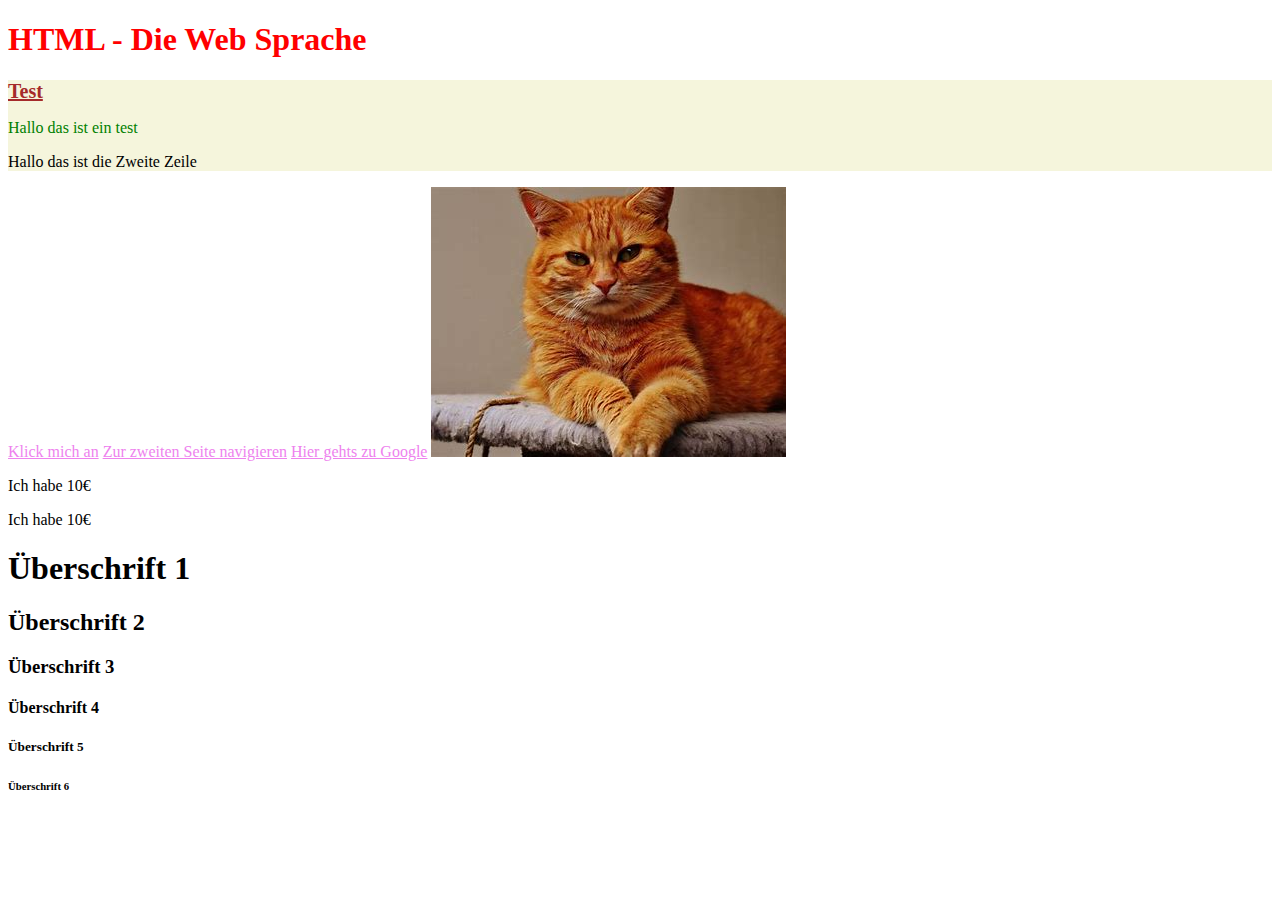
<file: index.html>
<!DOCTYPE html>
<html lang="de">
    <head>
        <meta charset="UTF-8">
        <meta name="viewport" content="width=device-width, initial-scale=1.0">
        <link href="style.css" rel="stylesheet">
        <title>HTML-CSS-RWD</title>
    </head>
    <body>
        

        <h1 class="ueberschrift">HTML - Die Web Sprache </h1>

        <!-- 3 Container, 3 Überschriften (Motivation, Über mich, Ziel vom Kurs) -->
        <div id="main-container">
            <h1 id="headline">Test</h1>
            <p id="test">Hallo das ist ein test</p>
            <p>Hallo das ist die Zweite Zeile</p>
        </div>

        <a href="https://ppedv.de">Klick mich an</a>
        <a href="zweite.html">Zur zweiten Seite navigieren</a>
        <a href="https://www.google.de">Hier gehts zu Google</a>
        <!-- Bild hinzufügen -->
        <img src="Katze.jpg">

        <p>Ich habe 10&euro;</p>
        <p>Ich habe 10€</p>

        <h1>Überschrift 1</h1>
        <h2>Überschrift 2</h2>
        <h3>Überschrift 3</h3>
        <h4>Überschrift 4</h4>
        <h5>Überschrift 5</h5>
        <h6>Überschrift 6</h6>

    </body>
</html>
</file>
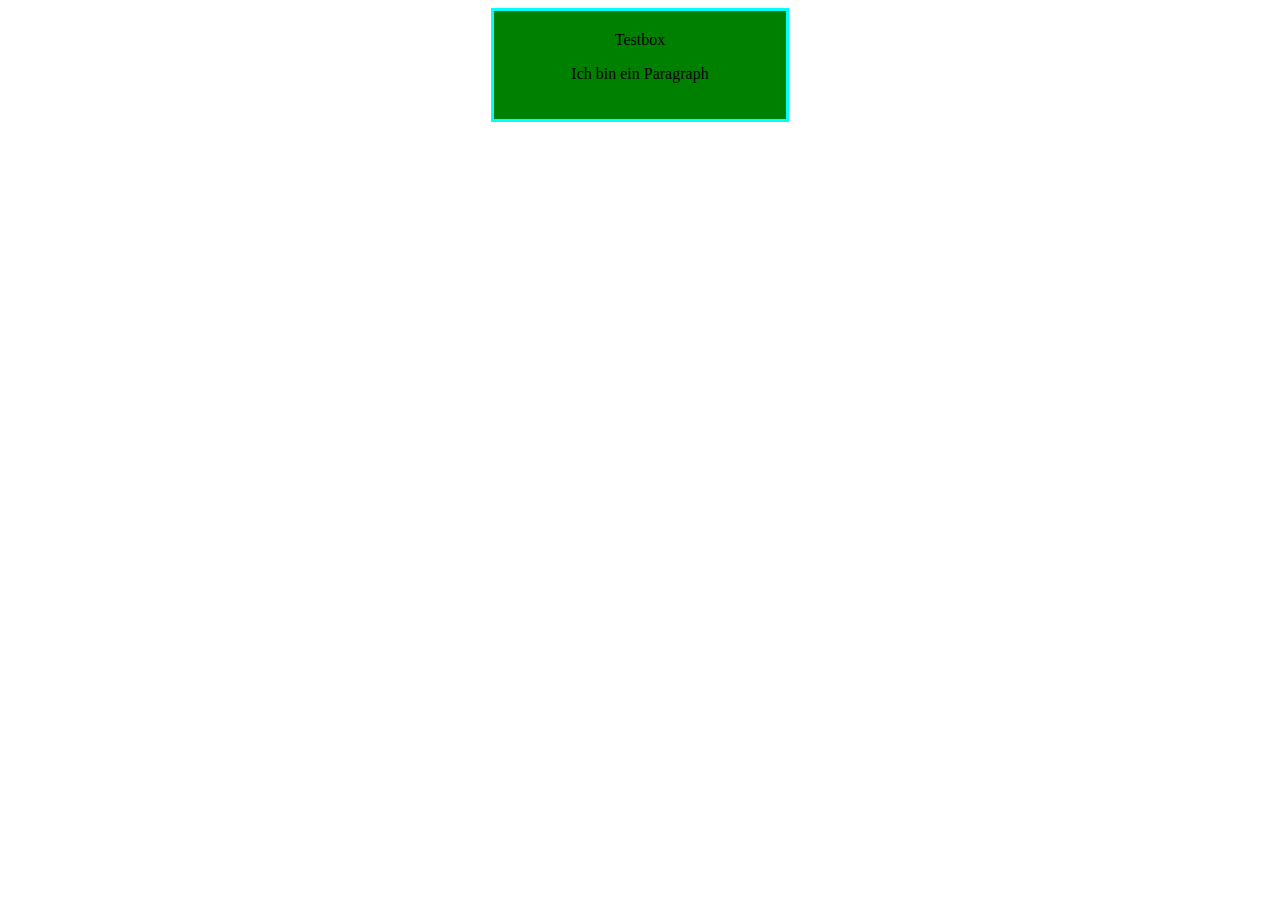
<file: Testbox/index.html>
<!DOCTYPE html>
<html lang="de">
<head>
    <meta charset="UTF-8">
    <meta name="viewport" content="width=device-width, initial-scale=1.0">
    <title>Testbox</title>
    <link rel="stylesheet" href="style.css">

    <style>
        

    </style>

</head>
<body>
    <div id="border">
        Testbox
        <p>Ich bin ein Paragraph</p>
    </div>
</body>
</html>
</file>
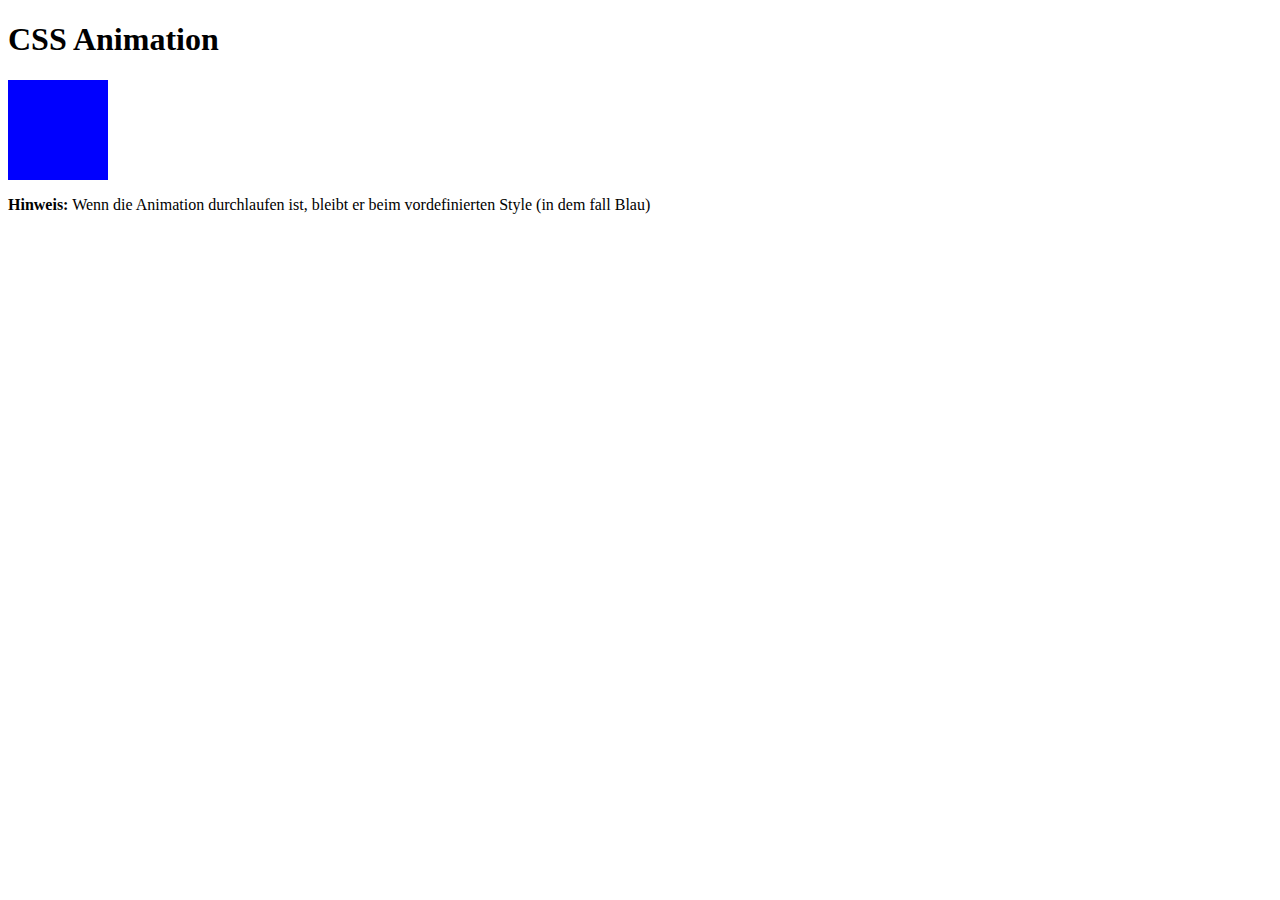
<file: Animations.html>
<!DOCTYPE html>
<html lang="de">
<head>
    <meta charset="UTF-8">
    <meta name="viewport" content="width=device-width, initial-scale=1.0">
    <title>Animationen</title>

    <style>

        div {
            width: 100px;
            height: 100px;
            position: relative;
            background-color: blue;
            animation-name: example;
            animation-duration: 5s;
            animation-iteration-count: infinite;
        }

        /* @keyframes example {
            from {background-color: blue;}
            to {background-color: yellow;}
        } */

        @keyframes example {
            0%   {background-color: green; left: 0px; top: 0px;}
            20%  {background-color: aqua; left: 200px; top: 0px;}
            40%  {background-color: blueviolet; left: 200px; top: 200px;}
            60%  {background-color: crimson; left: 100px; top: 200px;}
            80%  {background-color: darkcyan; left: 0px; top: 200px;}
            100% {background-color: firebrick; left: 0px; top: 0px;}
        }

    </style>
</head>
<body>

    <h1>CSS Animation</h1>
    <div></div>
    <p><b>Hinweis:</b> Wenn die Animation durchlaufen ist, bleibt er beim vordefinierten Style (in dem fall Blau)</p>

</body>
</html>
</file>
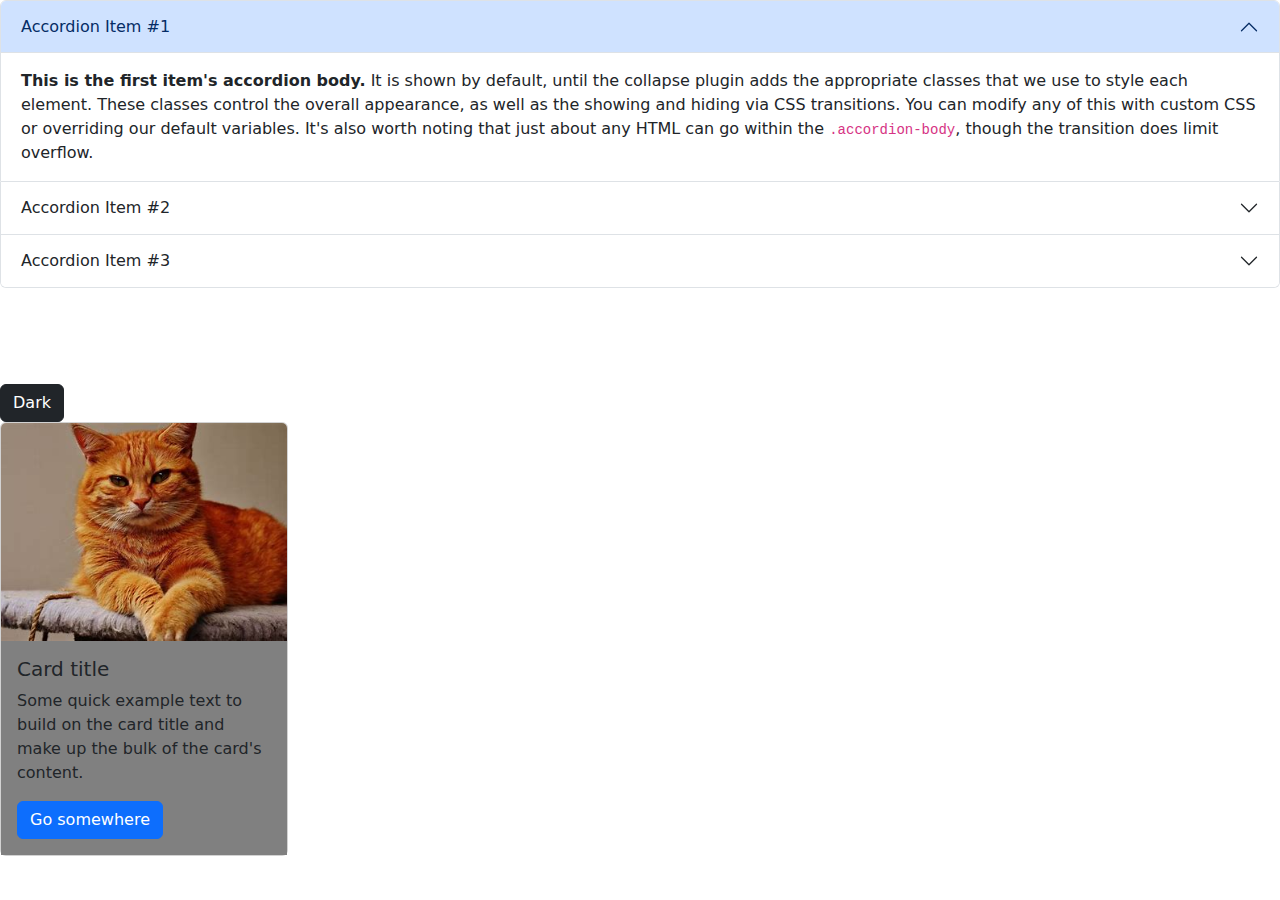
<file: bootstrap.html>
<!DOCTYPE html>
<html lang="de">
<head>
    <meta charset="UTF-8">
    <meta name="viewport" content="width=device-width, initial-scale=1.0">
    <title>Bootstrap</title>
    <link href="https://cdn.jsdelivr.net/npm/bootstrap@5.3.3/dist/css/bootstrap.min.css" rel="stylesheet" integrity="sha384-QWTKZyjpPEjISv5WaRU9OFeRpok6YctnYmDr5pNlyT2bRjXh0JMhjY6hW+ALEwIH" crossorigin="anonymous">
    <script src="https://cdn.jsdelivr.net/npm/bootstrap@5.3.3/dist/js/bootstrap.bundle.min.js" integrity="sha384-YvpcrYf0tY3lHB60NNkmXc5s9fDVZLESaAA55NDzOxhy9GkcIdslK1eN7N6jIeHz" crossorigin="anonymous"></script>
</head>
<body>
    <div class="accordion" id="accordionExample">
        <div class="accordion-item">
          <h2 class="accordion-header">
            <button class="accordion-button" type="button" data-bs-toggle="collapse" data-bs-target="#collapseOne" aria-expanded="true" aria-controls="collapseOne">
              Accordion Item #1
            </button>
          </h2>
          <div id="collapseOne" class="accordion-collapse collapse show" data-bs-parent="#accordionExample">
            <div class="accordion-body">
              <strong>This is the first item's accordion body.</strong> It is shown by default, until the collapse plugin adds the appropriate classes that we use to style each element. These classes control the overall appearance, as well as the showing and hiding via CSS transitions. You can modify any of this with custom CSS or overriding our default variables. It's also worth noting that just about any HTML can go within the <code>.accordion-body</code>, though the transition does limit overflow.
            </div>
          </div>
        </div>
        <div class="accordion-item">
          <h2 class="accordion-header">
            <button class="accordion-button collapsed" type="button" data-bs-toggle="collapse" data-bs-target="#collapseTwo" aria-expanded="false" aria-controls="collapseTwo">
              Accordion Item #2
            </button>
          </h2>
          <div id="collapseTwo" class="accordion-collapse collapse" data-bs-parent="#accordionExample">
            <div class="accordion-body">
              <strong>This is the second item's accordion body.</strong> It is hidden by default, until the collapse plugin adds the appropriate classes that we use to style each element. These classes control the overall appearance, as well as the showing and hiding via CSS transitions. You can modify any of this with custom CSS or overriding our default variables. It's also worth noting that just about any HTML can go within the <code>.accordion-body</code>, though the transition does limit overflow.
            </div>
          </div>
        </div>
        <div class="accordion-item">
          <h2 class="accordion-header">
            <button class="accordion-button collapsed" type="button" data-bs-toggle="collapse" data-bs-target="#collapseThree" aria-expanded="false" aria-controls="collapseThree">
              Accordion Item #3
            </button>
          </h2>
          <div id="collapseThree" class="accordion-collapse collapse" data-bs-parent="#accordionExample">
            <div class="accordion-body">
              <strong>This is the third item's accordion body.</strong> It is hidden by default, until the collapse plugin adds the appropriate classes that we use to style each element. These classes control the overall appearance, as well as the showing and hiding via CSS transitions. You can modify any of this with custom CSS or overriding our default variables. It's also worth noting that just about any HTML can go within the <code>.accordion-body</code>, though the transition does limit overflow.
            </div>
          </div>
        </div>
      </div>

      <br><br><br><br>

      <button type="button" class="btn btn-dark">Dark</button>


      <div class="card" style="width: 18rem;">
        <img src="Katze.jpg" class="card-img-top" alt="...">
        <div class="card-body" style="background-color: gray;">
          <h5 class="card-title">Card title</h5>
          <p class="card-text">Some quick example text to build on the card title and make up the bulk of the card's content.</p>
          <a href="#" class="btn btn-primary">Go somewhere</a>
        </div>
      </div>
</body>
</html>
</file>
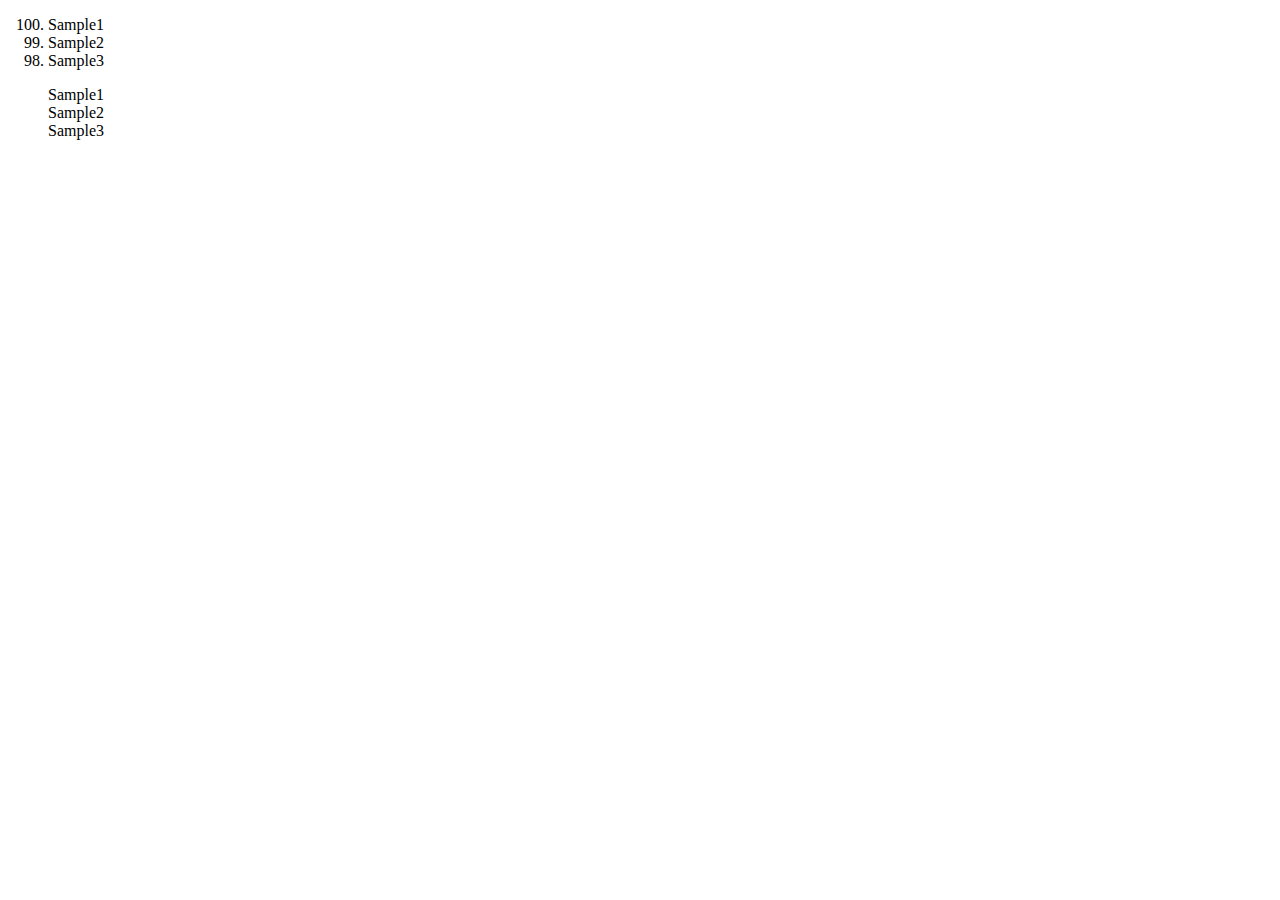
<file: dritte.html>
<!DOCTYPE html>
<html lang="de">
<head>
    <meta charset="UTF-8">
    <meta name="viewport" content="width=device-width, initial-scale=1.0">
    <title>Liste</title>
</head>
<body>
    
    <ol start="100" reversed>
        <li>Sample1</li>
        <li>Sample2</li>
        <li>Sample3</li>
    </ol>

    <ul style="list-style-type: none;">
        <li>Sample1</li>
        <li>Sample2</li>
        <li>Sample3</li>
    </ul>

</body>
</html>
</file>
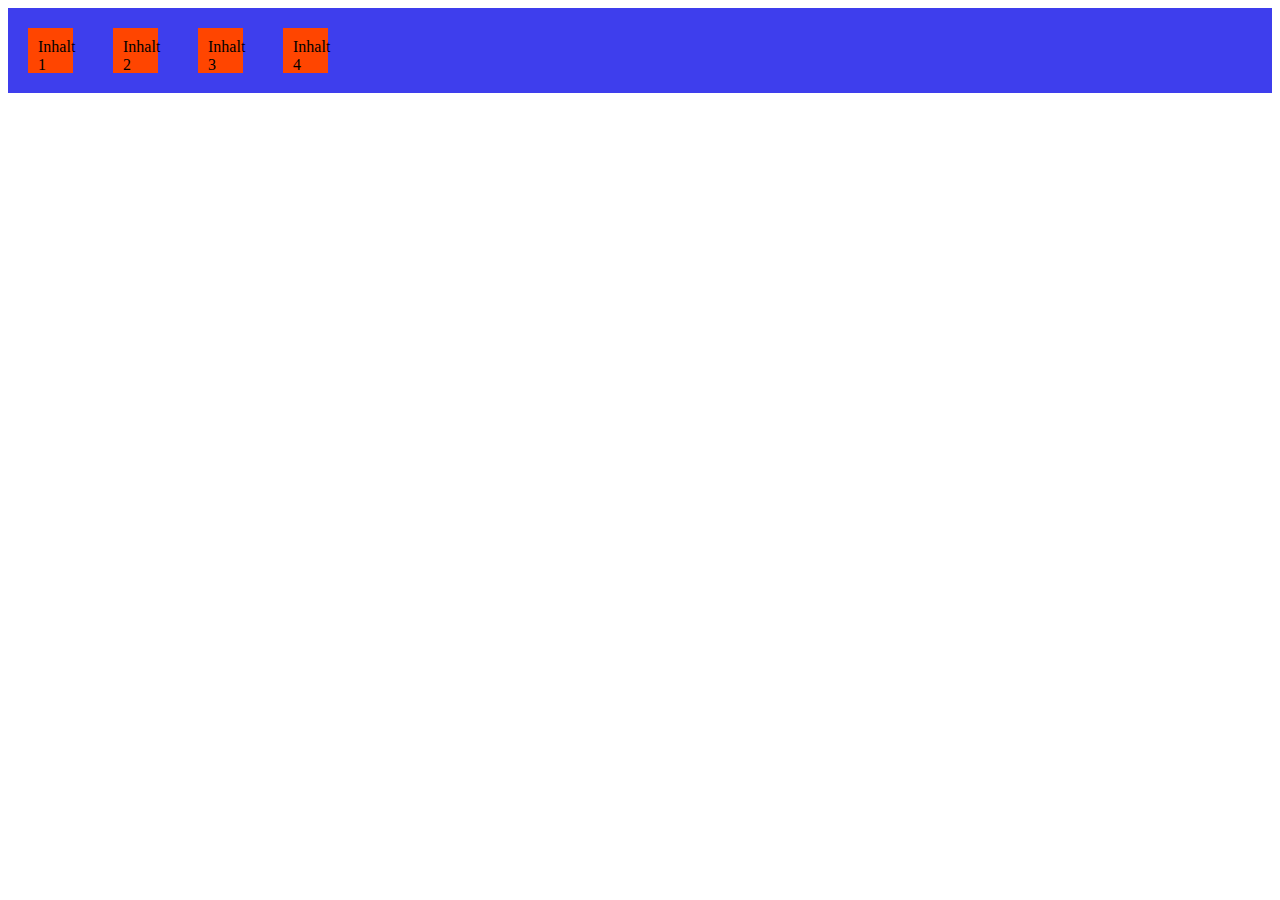
<file: flexbox.html>
<!DOCTYPE html>
<html lang="de">
<head>
    <meta charset="UTF-8">
    <meta name="viewport" content="width=device-width, initial-scale=1.0">
    <title>Flexboxen</title>

    <style>
        #blau {
            background-color: #3e3eed;
            display: flex;
        }

        .orange {
            background-color: orangered;
            padding: 10px;
            width: 25px;
            height: 25px;
            margin: 20px;
        }

        @media screen and (max-width: 768px) and (min-width: 576px) {
            #blau {
                background-color: red;
            }

            .orange {
                width: 50px;
                border: 1px solid #3e3eed;

            }
        }
    </style>

</head>
<body>
    <div id="blau">

        <div class="orange">Inhalt 1</div>

        <div class="orange">Inhalt 2</div>

        <div class="orange">Inhalt 3</div>
        
        <div class="orange">Inhalt 4</div>

    </div>
</body>
</html>
</file>
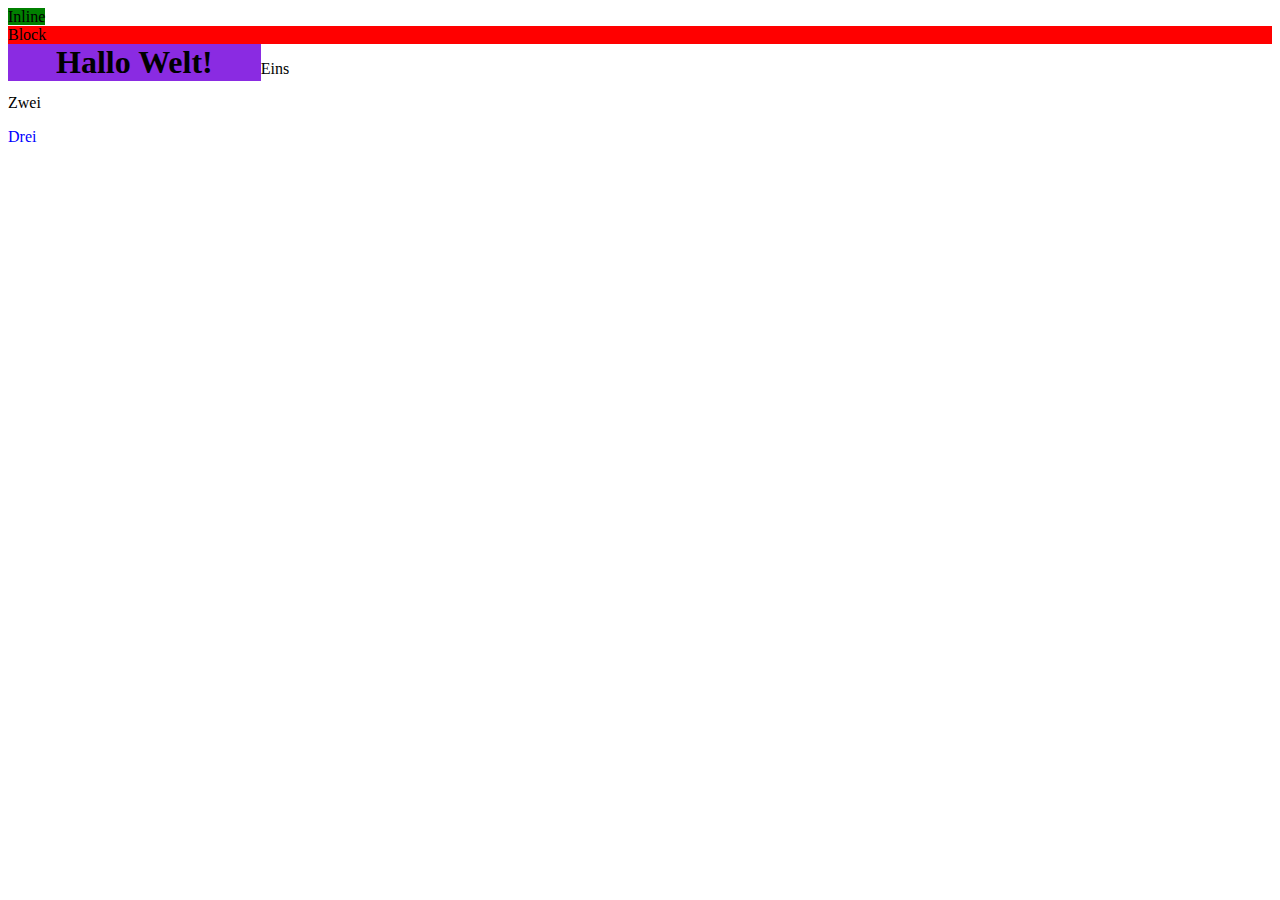
<file: InlineVSBlock.html>
<!DOCTYPE html>
<html lang="de">
<head>
    <meta charset="UTF-8">
    <meta name="viewport" content="width=device-width, initial-scale=1.0">
    <title>Inline vs Block</title>

    <style>
        span {
            background-color: green;
        }

        div {
            background-color: red;
            position: relative;
        }

        h1 {
            background-color: blueviolet;
            width: 20%;
            margin: 0 auto;
            text-align: center;
            float: left;
        }

        h1:hover {
            background-color: blue;
        }

        p:nth-child(6) {
            color: blue;
        }

    </style>
</head>
<body>
    
    <!-- Inline-Element -->
    <span>Inline</span>

    <!-- Block-Element -->
    <div>Block</div>

    <section>
        <h1>Hallo Welt!</h1>
    </section>

    <p>Eins</p>

    <p>Zwei</p>
    
    <p>Drei</p>


</body>
</html>
</file>
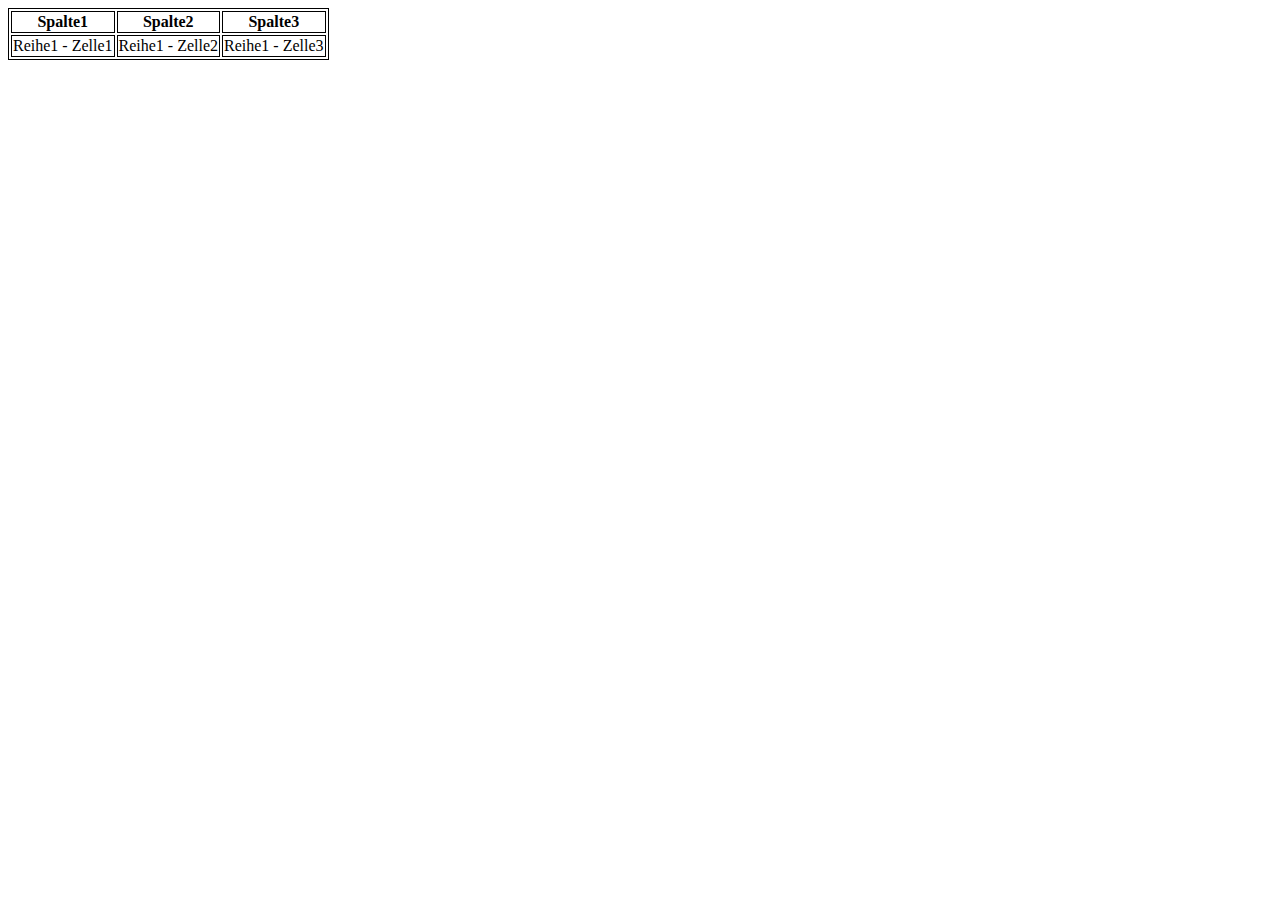
<file: table.html>
<!DOCTYPE html>
<html lang="de">
<head>
    <meta charset="UTF-8">
    <meta name="viewport" content="width=device-width, initial-scale=1.0">
    <title>Tabelle</title>

    <style>
        table, tr, th, td {
            border: 1px solid black;
        }

    </style>

</head>
<body>
    
    <!-- Tabelle erstellen -->

    <table>

        <!-- Tabellen Row -->
        <tr>
            <!-- Zellen -->
            <th>Spalte1</th>
            <th>Spalte2</th>
            <th>Spalte3</th>
        </tr>

        <tr>
            <td>Reihe1 - Zelle1</td>
            <td>Reihe1 - Zelle2</td>
            <td>Reihe1 - Zelle3</td>
        </tr>

    </table>

</body>
</html>
</file>
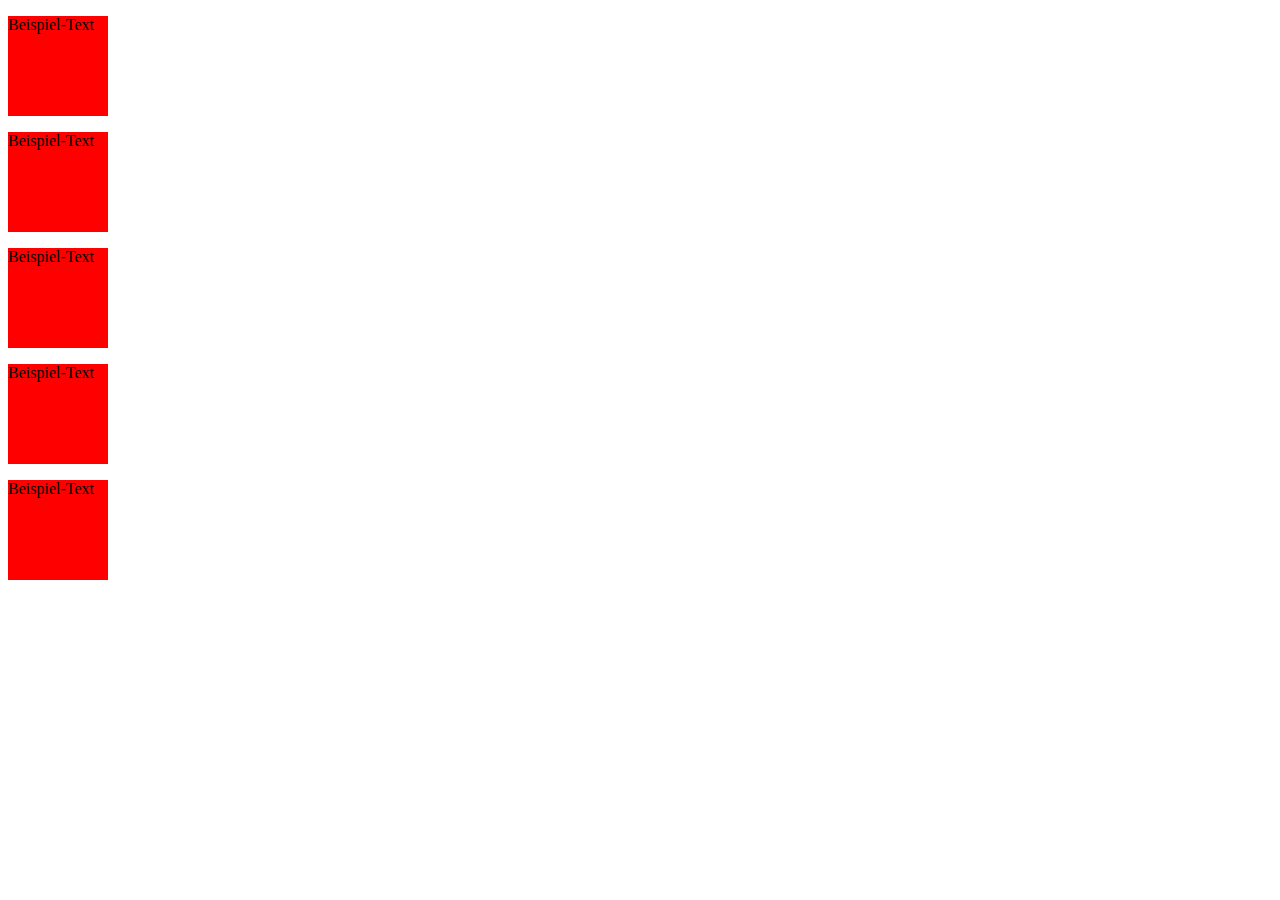
<file: transitions.html>
<!DOCTYPE html>
<html lang="de">
<head>
    <meta charset="UTF-8">
    <meta name="viewport" content="width=device-width, initial-scale=1.0">
    <title>Transitions</title>
    <style>

        div {
            width: 100px;
            height: 100px;
            background: red;
            transition: width 4s, height 4s;
        }

        div:hover {
            width: 300px;
            height: 300px;
        }

        #div1 {transition-timing-function: linear;}         /* Gleiche Geschwindigkeit von Anfang bis Ende */
        #div2 {transition-timing-function: ease;}           /* Langsamer Anfang, danach schnell, und das Ende wieder langsamer (standart) */
        #div3 {transition-timing-function: ease-in;}        /* Langsamer Start */
        #div4 {transition-timing-function: ease-out;}       /* Langsames Ende */
        #div5 {transition-timing-function: ease-in-out;}    /* Langsamer Start & Ende */

    </style>
</head>
<body>

    <div id="div1">   
        <p>Beispiel-Text</p>
    </div>

    <div id="div2">
        <p>Beispiel-Text</p>
    </div>

    <div id="div3">
        <p>Beispiel-Text</p>
    </div>

    <div id="div4">
        <p>Beispiel-Text</p>
    </div>

    <div id="div5">
        <p>Beispiel-Text</p>
    </div>
    
</body>
</html>
</file>
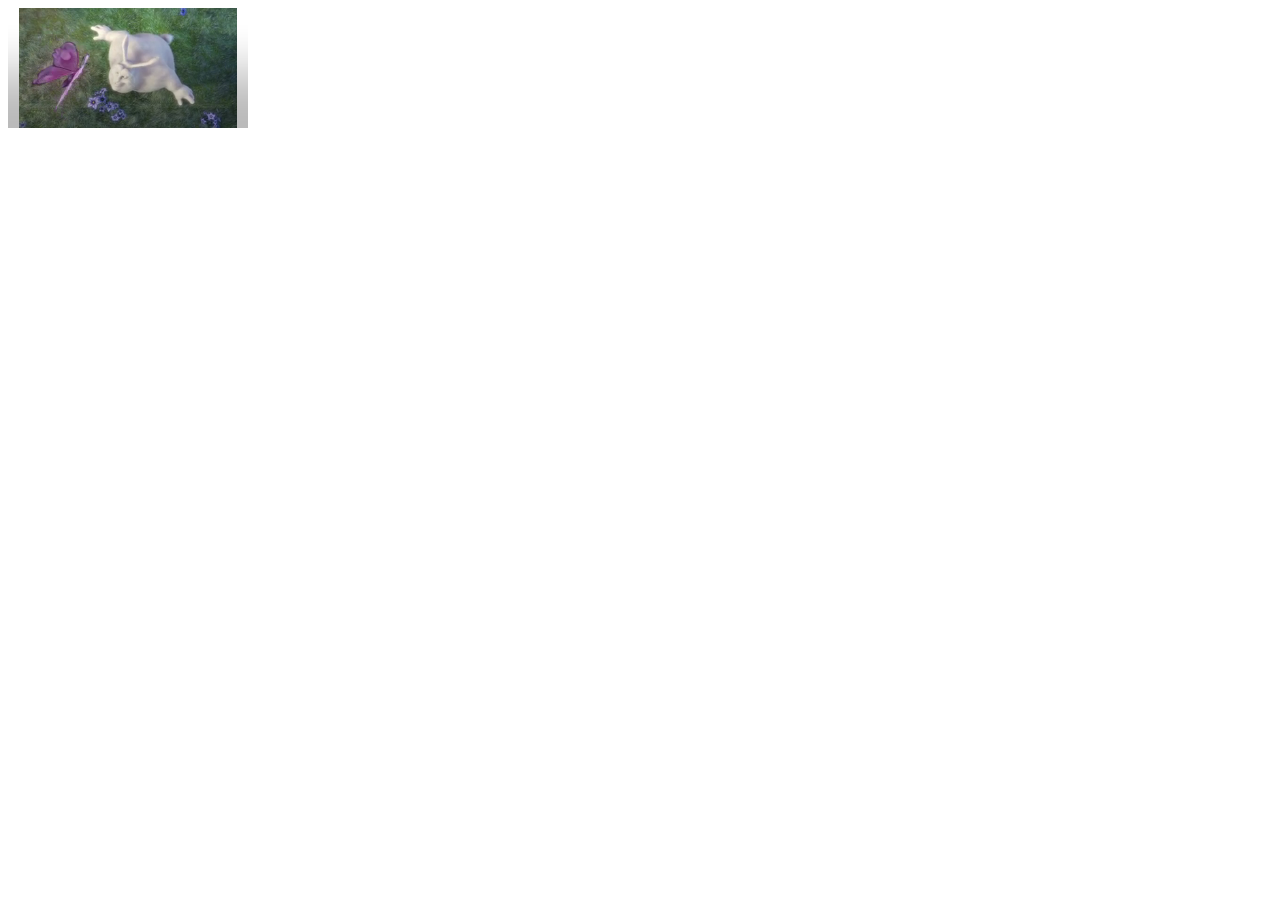
<file: video.html>
<!DOCTYPE html>
<html lang="de">
<head>
    <meta charset="UTF-8">
    <meta name="viewport" content="width=device-width, initial-scale=1.0">
    <title>Video-Element</title>
</head>
<body>
    
    <video controls loop width="240" height="120" muted autoplay>
        <source src="movie.mp4" type="video/mp4">
    </video>

</body>
</html>
</file>
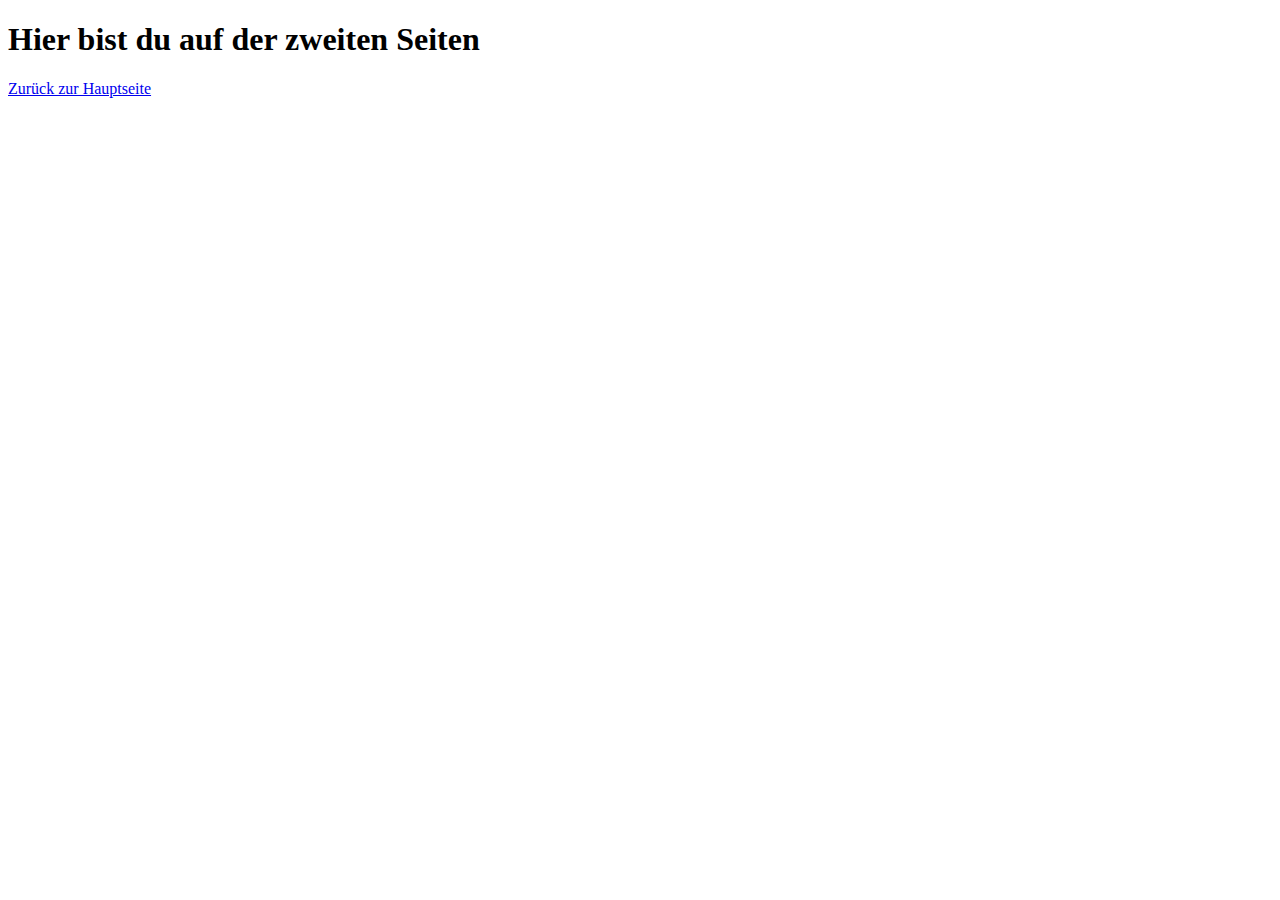
<file: zweite.html>
<!DOCTYPE html>
<html lang="de">
<head>
    <meta charset="UTF-8">
    <meta name="viewport" content="width=device-width, initial-scale=1.0">
    <title>Test</title>
</head>
<body>
    <h1>Hier bist du auf der zweiten Seiten</h1>
    <a href="index.html">Zurück zur Hauptseite</a>
</body>
</html>
</file>
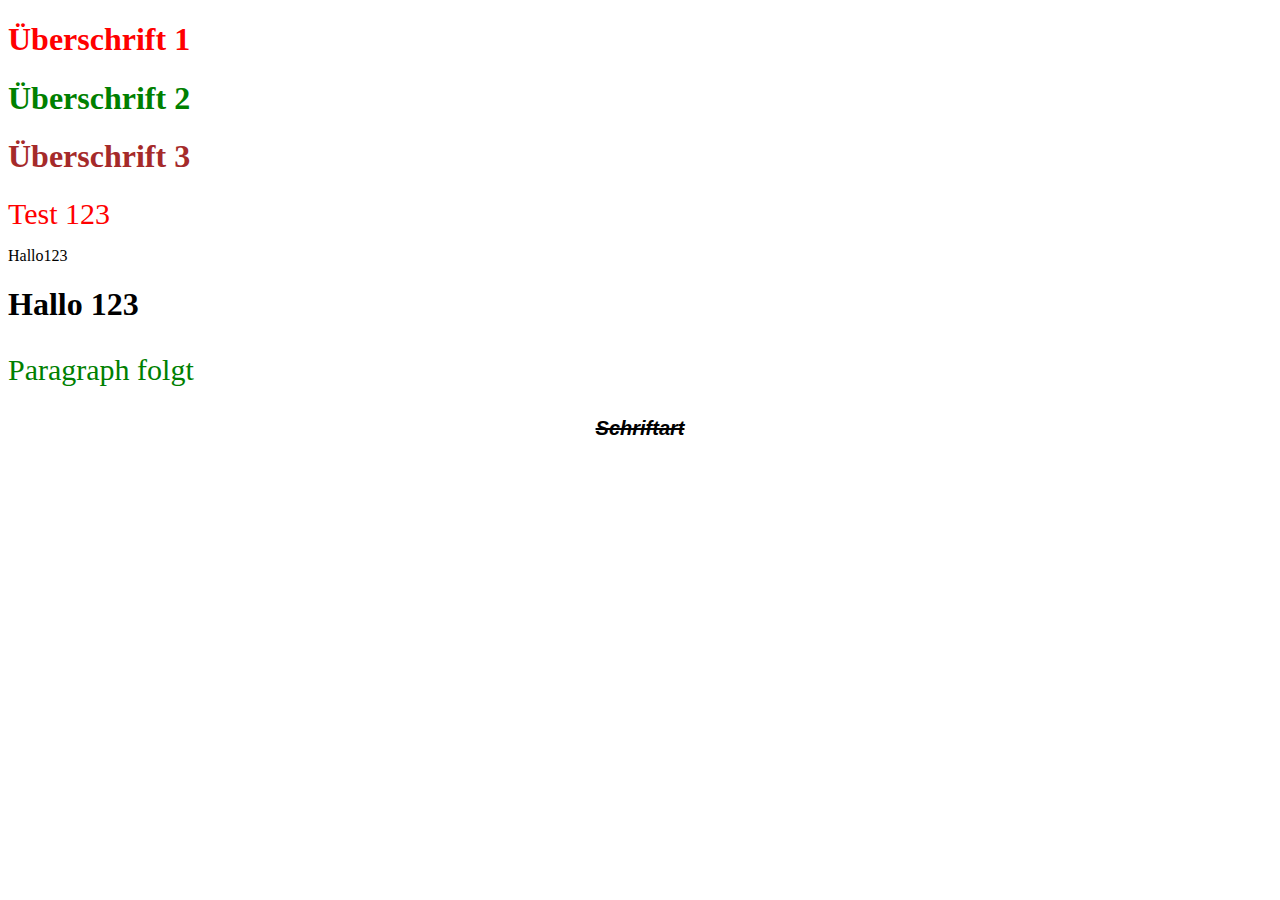
<file: CSS/Seite.html>
<!DOCTYPE html>
<html lang="de">
<head>
    <meta charset="UTF-8">
    <meta name="viewport" content="width=device-width, initial-scale=1.0">
    <title>Test von CSS</title>
    <link rel="stylesheet" href="style.css">

    <style>

        #erstes {
            color: red;
        }

    </style>

</head>
<body>
    
    <h1 id="erstes">Überschrift 1</h1>

    <h1 style="color: green;">Überschrift 2</h1>

    <h1 id="drittes">Überschrift 3</h1>


    <div class="E">
        Test 123
    </div>

    <p class="E">Hallo123</p>

    <h1 class="E">Hallo 123</h1>
    <p>Paragraph folgt</p>

    <p id="schriftart">Schriftart</p>
</body>
</html>
</file>
<file: style.css>
.ueberschrift {
    color: red;
}

#test {
    color: green;
}

a {
    color: violet;
}

/* Container formatieren */

#main-container {
    background-color: beige;
}

#headline {
    font-size: 20px;
    text-decoration: underline;
    color: brown;
}
</file>
<file: Testbox/style.css>
#border {
    border: 3px solid cyan;
    background-color: green;
    width: 20%;
    text-align: center;
    padding: 20px;
    margin: 0 auto;
}

/*
    margin: Oben rechts unten links
    margin-top
    margin-right
    margin-bottom
    margin-left

    margin: oben/unten rechts/links


*/
</file>
<file: CSS/style.css>
#drittes {
    color: brown;
}

div.E {
    color: red;
    font-size: 30px;
}

h1 + p {
    color: green;
    font-size: 30px;
}

#schriftart {
    font-family: Arial, Helvetica, sans-serif;
    font-size: 20px;
    font-style: oblique;
    font-weight: bolder;
    text-decoration: line-through;

    /*Ausrichtung*/
    text-align: center;
}
</file>
